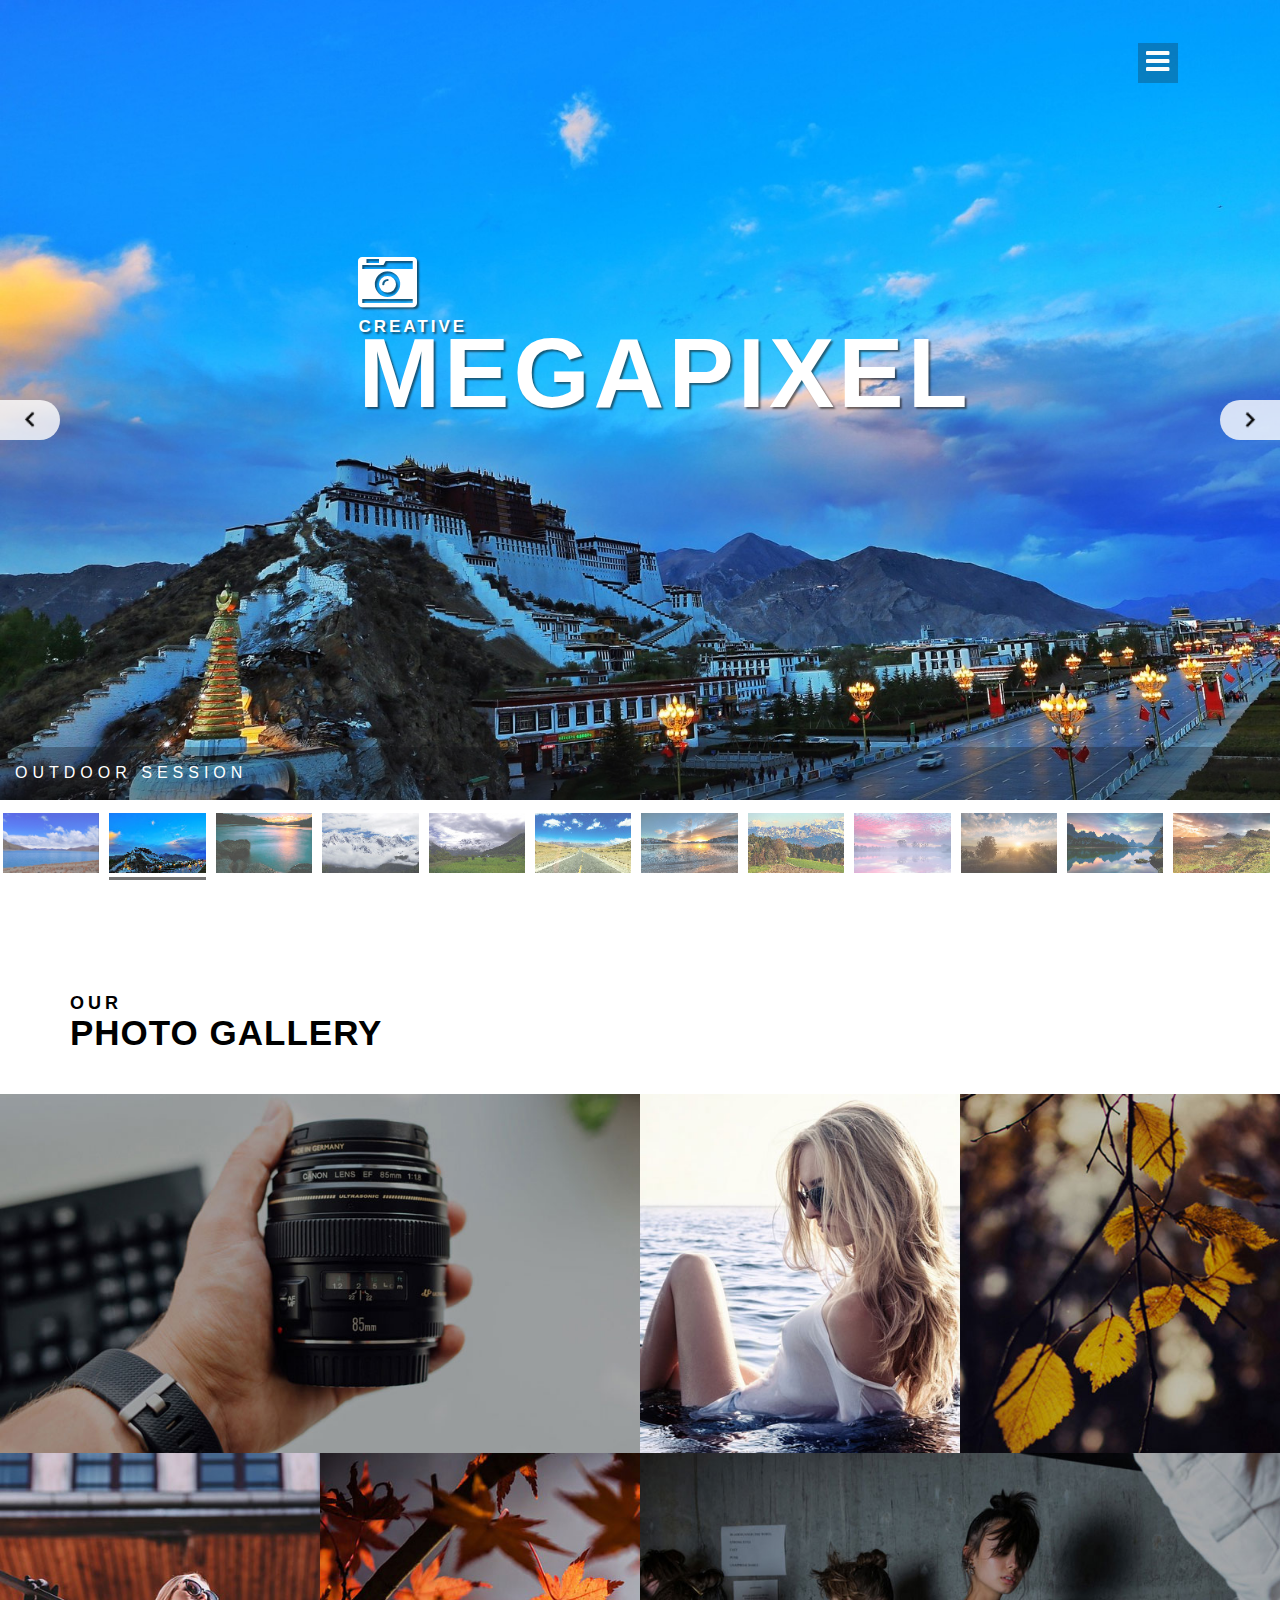
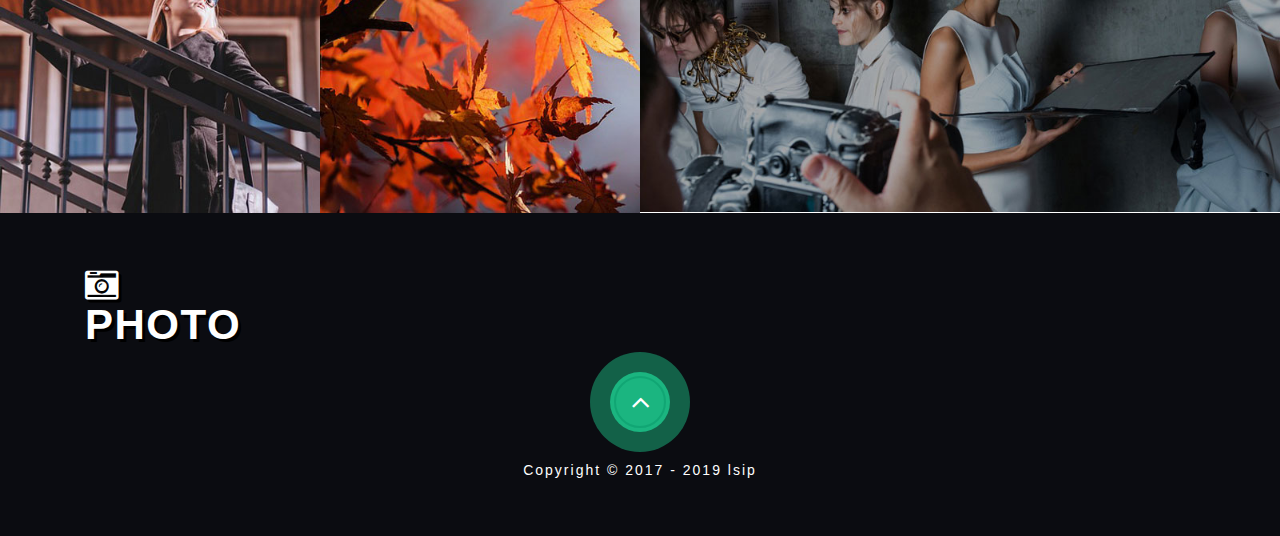
<file: index.html>
<!DOCTYPE html>
<html lang="en">

<head>
<title>Home</title>
<!-- custom-theme -->
<meta name="viewport" content="width=device-width, initial-scale=1">
<meta http-equiv="Content-Type" content="text/html; charset=utf-8" />
<meta name="keywords" content="" />
<script type="application/x-javascript">
	addEventListener("load", function () {
		setTimeout(hideURLbar, 0);
	}, false);

	function hideURLbar() {
		window.scrollTo(0, 1);
	}
</script>
<!-- //custom-theme -->
<link href="css/bootstrap.css" rel="stylesheet" type="text/css" media="all" />
<link rel="stylesheet" href="css/slider.css" type="text/css" media="screen" property="" />
<link href="css/style7.css" rel="stylesheet" type="text/css" media="all" />
<!-- Owl-carousel-CSS -->
<link href="css/owl.carousel.css" rel="stylesheet">

<link rel="stylesheet" href="css/team.css" type="text/css" media="all" />
<link href="css/style.css" rel="stylesheet" type="text/css" media="all" />
<!-- font-awesome-icons -->
<link href="css/font-awesome.css" rel="stylesheet">
<!-- //font-awesome-icons -->

</head>

<body>
<!-- banner -->
<div class="banner_top" id="home">
	<div class="wrapper">
		<div class="agile_banner_text_info">
			<h1><i class="fa fa-camera-retro" aria-hidden="true"></i> <span>Creative</span><a href="index.html">Megapixel</a></h1>
		</div>
		<div class="gallery">
			<div class="gallery__img-block  ">
				<span class="">
				 PORTRAIT SESSION
			</span>
				<img src="images/banner/b1.jpg" thumb-url="images/banner/bm1.jpg" alt="" />
			</div>
			<div class="gallery__img-block  current">
				<span class="">
				OUTDOOR SESSION
			</span>
				<img src="images/banner/b2.jpg" thumb-url="images/banner/bm2.jpg" alt="" />
			</div>
			<div class="gallery__img-block  ">
				<span class="">
			   PORTRAIT SESSION
			</span>
				<img src="images/banner/b3.jpg" thumb-url="images/banner/bm3.jpg" alt="" />
			</div>
			<div class="gallery__img-block  ">
				<span class="">
				STUDIO SESSION
			</span>
				<img src="images/banner/b4.jpg" thumb-url="images/banner/bm4.jpg" alt="" />
			</div>
			<div class="gallery__img-block  ">
				<span class="">
			   ULTIMATE SESSION
			</span>
				<img src="images/banner/b5.jpg" thumb-url="images/banner/bm5.jpg" alt="">
			</div>
			<div class="gallery__img-block  ">
				<span class="">
			  ARCHIVE PHOTOGRAPHS
			</span>
				<img src="images/banner/b6.jpg" thumb-url="images/banner/bm6.jpg" alt="" />
			</div>
			<div class="gallery__img-block  ">
				<span class="">
				 PORTRAIT SESSION
			</span>
				<img src="images/banner/b7.jpg" thumb-url="images/banner/bm7.jpg" alt="" />
			</div>
			<div class="gallery__img-block  current">
				<span class="">
				OUTDOOR SESSION
			</span>
				<img src="images/banner/b8.jpg" thumb-url="images/banner/bm8.jpg" alt="" />
			</div>
			<div class="gallery__img-block  ">
				<span class="">
			   PORTRAIT SESSION
			</span>
				<img src="images/banner/b9.jpg" thumb-url="images/banner/bm9.jpg" alt="" />
			</div>
			<div class="gallery__img-block  ">
				<span class="">
				STUDIO SESSION
			</span>
				<img src="images/banner/b10.jpg" thumb-url="images/banner/bm10.jpg" alt="" />
			</div>
			<div class="gallery__img-block  ">
				<span class="">
			   ULTIMATE SESSION
			</span>
				<img src="images/banner/b11.jpg" thumb-url="images/banner/bm11.jpg" alt="" />
			</div>
			<div class="gallery__img-block  ">
				<span class="">
			  ARCHIVE PHOTOGRAPHS
			</span>
				<img src="images/banner/b12.jpg" thumb-url="images/banner/bm12.jpg" alt="" />
			</div>
			<div class="gallery__controls">

			</div>
		</div>
	</div>
	<div class="w3_agile_header">
		<div class="overlay overlay-contentpush">
			<button type="button" class="overlay-close"><i class="fa fa-times" aria-hidden="true"></i></button>

			<nav>
				<ul>
					<li><a href="#home" class="active scroll">Home</a></li>
					<!-- 
					<li><a href="#welcome" class="scroll">About</a></li>
					<li><a href="#team" class="scroll">Team</a></li>
					<li><a href="#services" class="scroll">Services</a></li>
					-->
					<li><a href="#portfolio" class="scroll">Gallery</a></li>
					<!-- 
					<li><a href="#contact" class="scroll">Contact</a></li>
					-->
				</ul>
			</nav>
		</div>
		<div class="mobile-nav-button">
			<button id="trigger-overlay" type="button"><i class="fa fa-bars" aria-hidden="true"></i></button>

		</div>

		<div class="clearfix"></div>
	</div>
</div>
<!-- //banner -->

<!-- //services -->
<div class="portfolio-agileinfo" id="portfolio">
	<div class="container">
		<div class="wthree_head_section">
			<h3 class="agile_tittle"><i class="fa fa-bullhorn" aria-hidden="true"></i> <span>Our</span>Photo Gallery</h3>
		</div>
	</div>
	<div class="agile_wthree_inner_grids">
		<div class="agile_port_w3ls_info">
			<div class="portfolio-grids_main">
				<div class="col-md-6 portfolio-grids" data-aos="zoom-in">
					<a href="images/g1.jpg" class="b-link-stripe b-animate-go lightninBox" data-lb-group="1">
							<img src="images/g1.jpg" class="img-responsive" alt="w3ls" />
							<div class="b-wrapper two">
								<i class="fa fa-magic" aria-hidden="true"></i>
								
							</div>
						</a>
				</div>
				<div class="col-md-6 portfolio-grid_left">
					<div class="col-md-6 portfolio-grids" data-aos="zoom-in">
						<a href="images/g5.jpg" class="b-link-stripe b-animate-go lightninBox" data-lb-group="1">
								<img src="images/g5.jpg" class="img-responsive" alt="w3ls" />
								<div class="b-wrapper">
								<i class="fa fa-magic" aria-hidden="true"></i>
									
								</div>
							</a>
					</div>
					<div class="col-md-6 portfolio-grids" data-aos="zoom-in">
						<a href="images/g4.jpg" class="b-link-stripe b-animate-go lightninBox" data-lb-group="1">
								<img src="images/g4.jpg" class="img-responsive" alt="w3ls" />
								<div class="b-wrapper">
									<i class="fa fa-magic" aria-hidden="true"></i>
									
								</div>
							</a>
					</div>
				</div>

				<div class="clearfix"> </div>
			</div>
			<div class="portfolio-grids_main">

				<div class="col-md-6 portfolio-grid_left">
					<div class="col-md-6 portfolio-grids" data-aos="zoom-in">
						<a href="images/g6.jpg" class="b-link-stripe b-animate-go lightninBox" data-lb-group="1">
								<img src="images/g6.jpg" class="img-responsive" alt="w3ls" />
								<div class="b-wrapper">
								<i class="fa fa-magic" aria-hidden="true"></i>
									
								</div>
							</a>
					</div>
					<div class="col-md-6 portfolio-grids" data-aos="zoom-in">
						<a href="images/g3.jpg" class="b-link-stripe b-animate-go lightninBox" data-lb-group="1">
								<img src="images/g3.jpg" class="img-responsive" alt="w3ls" />
								<div class="b-wrapper">
									<i class="fa fa-magic" aria-hidden="true"></i>
									
								</div>
							</a>
					</div>
				</div>
				<div class="col-md-6 portfolio-grids" data-aos="zoom-in">
					<a href="images/g2.jpg" class="b-link-stripe b-animate-go lightninBox" data-lb-group="1">
							<img src="images/g2.jpg" class="img-responsive" alt="w3ls" />
							<div class="b-wrapper two">
								<i class="fa fa-magic" aria-hidden="true"></i>
								
							</div>
						</a>
				</div>

				<div class="clearfix"> </div>
			</div>

		</div>
	</div>
</div>
<!--// Gallery -->

<!--// contact -->
<div class="w3l_footer">
	<div class="container">
		<div class="col-md-4">
			<h2><a href="index.html"><i class="fa fa-camera-retro" aria-hidden="true"></i> Photo</a></h2>
		</div>
		
		<div class="clearfix"> </div>
		<p class="agileits_w3ls_copyright">Copyright &copy; 2017 - 2019 lsip</p>
		<div class="arrow-container animated fadeInDown">
			<a href="#home" class="arrow-2 scroll">
				<i class="fa fa-angle-up"></i>
			</a>
			<div class="arrow-1 animated hinge infinite zoomIn"></div>
		</div>
	</div>
</div>
<!--//footer -->



<!-- js -->
<script type="text/javascript" src="js/jquery-2.1.4.min.js"></script>
<!-- //js -->
<!-- Slider script -->
<script src="js/slider.js"></script>

<!-- Kickoff the slider -->
<script>
	$(document).ready(function () {
		var $gallery = $('.gallery');

		$gallery.vitGallery({
			autoplay: true
		})
	})
</script>
<!-- /nav -->
<script src="js/modernizr-2.6.2.min.js"></script>
<script src="js/classie.js"></script>
<script src="js/demo1.js"></script>
<!-- //nav -->
<!-- js for portfolio lightbox -->
<script src="js/jquery.chocolat.js "></script>
<link rel="stylesheet " href="css/chocolat.css " type="text/css" media="all" />
<!--light-box-files -->
<script type="text/javascript ">
	$(function () {
		$('.portfolio-grids a').Chocolat();
	});
</script>
<!-- /js for portfolio lightbox -->
<!-- stats -->
<script src="js/jquery.waypoints.min.js"></script>
<script src="js/jquery.countup.js"></script>
<script>
	$('.counter').countUp();
</script>
<!-- //stats -->
<!-- start-smoth-scrolling -->
<script type="text/javascript" src="js/move-top.js"></script>
<script type="text/javascript" src="js/easing.js"></script>
<script type="text/javascript">
	jQuery(document).ready(function ($) {
		$(".scroll").click(function (event) {
			event.preventDefault();
			$('html,body').animate({
				scrollTop: $(this.hash).offset().top
			}, 1000);
		});
	});
</script>
<!-- start-smoth-scrolling -->
<!-- requried-jsfiles-for owl -->
<script src="js/owl.carousel.js"></script>
<script>
	$(document).ready(function () {
		$("#owl-demo2").owlCarousel({
			items: 1,
			lazyLoad: false,
			autoPlay: true,
			navigation: false,
			navigationText: false,
			pagination: true,
		});
	});
</script>
<!-- //requried-jsfiles-for owl -->

<script type="text/javascript" src="js/bootstrap-3.1.1.min.js"></script>

</body>
</html>
</file>
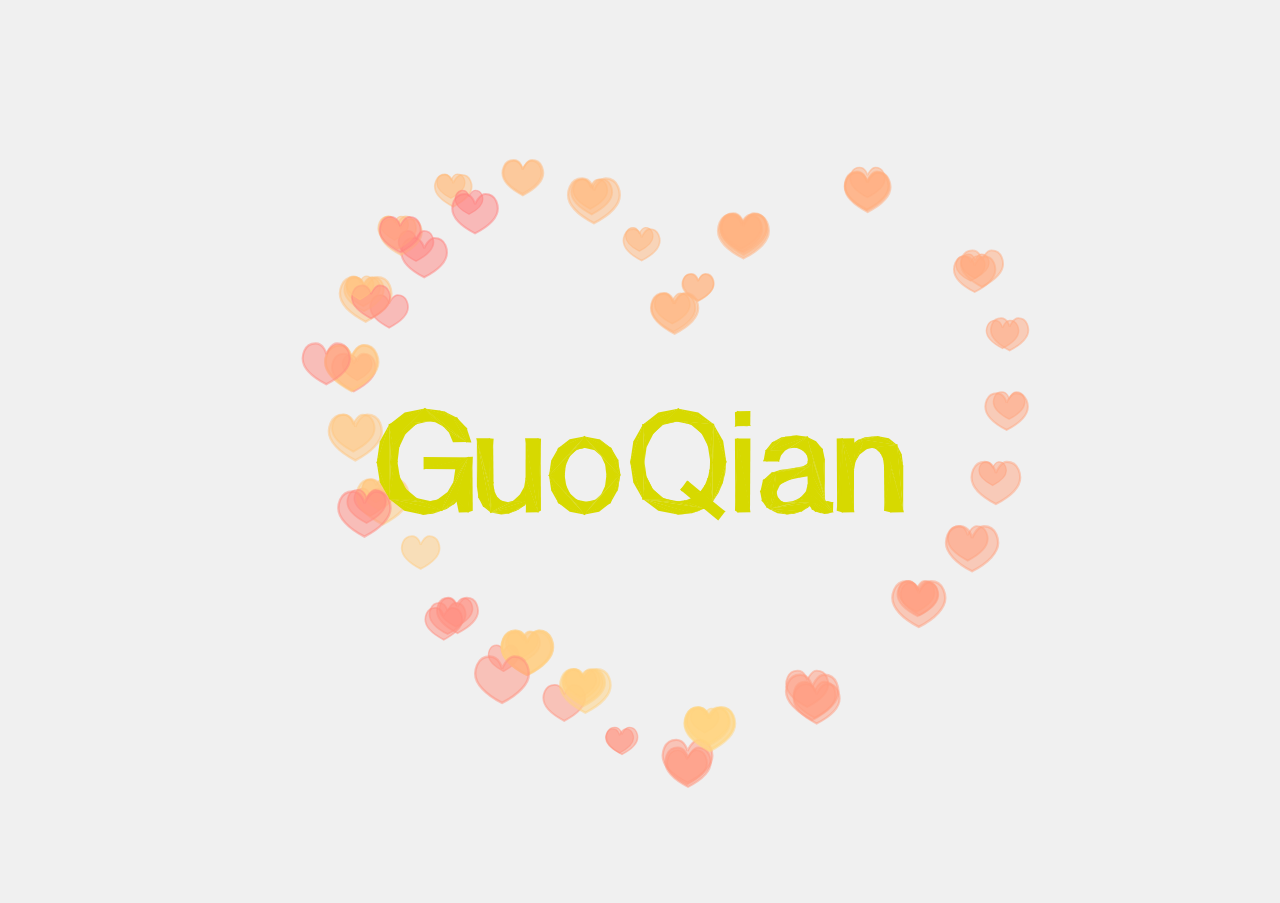
<file: guoqian.html>
<!DOCTYPE html>
<html lang="zh_cn">
<head>
<title>郭倩</title>
<meta charset="utf-8">
<meta name="viewport" content="width=device-width, user-scalable=no, minimum-scale=1.0, maximum-scale=1.0">

<style>
	body {
		font-family: Monospace;
		background-color: #f0f0f0;
		margin: 0px;
		overflow: hidden;
	}
</style>

</head>
<body>


<script src="js/nb.js"></script>

<script src="js/Projector.js"></script>
<script src="js/CanvasRenderer.js"></script>

<script src="js/tween.min.js"></script>
<script src="js/Sparks.js"></script>

<!-- load the font file from canvas-text -->

<script src="js/helvetiker_regular.typeface.js"></script>


<script>

	var container;

	var camera, scene, renderer;

	var group, text, plane;

	var targetRotation = 0;
	var targetRotationOnMouseDown = 0;

	var mouseX = 0;
	var mouseXOnMouseDown = 0;

	var windowHalfX = window.innerWidth / 2;
	var windowHalfY = window.innerHeight / 2;

	var heartShape, particleCloud, sparksEmitter, emitterPos;
	var _rotation = 0;
	var timeOnShapePath = 0;

	init();
	animate();

	function init() {

		container = document.createElement('div');
		document.body.appendChild(container);


		//相机
		camera = new THREE.PerspectiveCamera(50, window.innerWidth / window.innerHeight, 1, 1000);
		camera.position.set(0, 150, 800);

		//场景
		scene = new THREE.Scene();

		group = new THREE.Group();
		scene.add(group);

		// Get text from hash

		var string = "GuoQian";
		var hash = document.location.hash.substr(1);

		if (hash.length !== 0) {

			string = hash;

		}

		var text3d = new THREE.TextGeometry(string, {
			size: 80,
			height: 20,
			curveSegments: 2,
			font: "helvetiker"

		});

		text3d.computeBoundingBox();
		var centerOffset = -0.5 * (text3d.boundingBox.max.x - text3d.boundingBox.min.x);

		var textMaterial = new THREE.MeshBasicMaterial({color: Math.random() * 0xffffff, overdraw: 0.5});

		text = new THREE.Mesh(text3d, textMaterial);

		// Potentially, we can extract the vertices or faces of the text to generate particles too.
		// Geo > Vertices > Position

		text.position.x = centerOffset;
		text.position.y = 100;
		text.position.z = 0;

		text.rotation.x = 0;
		text.rotation.y = Math.PI * 2;

		group.add(text);


		particleCloud = new THREE.Object3D(); // Just a group
		particleCloud.y = 800;
		group.add(particleCloud);

		// Create Particle Systems

		// Heart

		var x = 0, y = 0;

		heartShape = new THREE.Shape();

		heartShape.moveTo(x + 25, y + 25);
		heartShape.bezierCurveTo(x + 25, y + 25, x + 20, y, x, y);
		heartShape.bezierCurveTo(x - 30, y, x - 30, y + 35, x - 30, y + 35);
		heartShape.bezierCurveTo(x - 30, y + 55, x - 10, y + 77, x + 25, y + 95);
		heartShape.bezierCurveTo(x + 60, y + 77, x + 80, y + 55, x + 80, y + 35);
		heartShape.bezierCurveTo(x + 80, y + 35, x + 80, y, x + 50, y);
		heartShape.bezierCurveTo(x + 35, y, x + 25, y + 25, x + 25, y + 25);

		var hue = 0;

		var hearts = function(context) {

			context.globalAlpha = 0.5;
			var x = 0, y = 0;
			context.scale(0.05, -0.05); // Scale so canvas render can redraw within bounds
			context.beginPath();
			// From http://blog.burlock.org/html5/130-paths
			context.bezierCurveTo(x + 2.5, y + 2.5, x + 2.0, y, x, y);
			context.bezierCurveTo(x - 3.0, y, x - 3.0, y + 3.5, x - 3.0, y + 3.5);
			context.bezierCurveTo(x - 3.0, y + 5.5, x - 1.0, y + 7.7, x + 2.5, y + 9.5);
			context.bezierCurveTo(x + 6.0, y + 7.7, x + 8.0, y + 5.5, x + 8.0, y + 3.5);
			context.bezierCurveTo(x + 8.0, y + 3.5, x + 8.0, y, x + 5.0, y);
			context.bezierCurveTo(x + 3.5, y, x + 2.5, y + 2.5, x + 2.5, y + 2.5);
			context.fill();
			context.lineWidth = 0.5; //0.05
			context.stroke();

		}

		var setTargetParticle = function() {

			var material = new THREE.SpriteCanvasMaterial({
				program: hearts
			});

			material.color.setHSL(hue, 1, 0.75);
			hue += 0.001;
			if (hue > 1)
				hue -= 1;

			particle = new THREE.Sprite(material);

			particle.scale.x = particle.scale.y = Math.random() * 40 + 40;
			particleCloud.add(particle);

			return particle;

		};

		var onParticleCreated = function(p) {

			p.target.position.copy(p.position);

		};

		var onParticleDead = function(particle) {

			particle.target.visible = false;
			particleCloud.remove(particle.target);

		};

		sparksEmitter = new SPARKS.Emitter(new SPARKS.SteadyCounter(160));

		emitterpos = new THREE.Vector3();

		sparksEmitter.addInitializer(new SPARKS.Position(new SPARKS.PointZone(emitterpos)));
		sparksEmitter.addInitializer(new SPARKS.Lifetime(0, 2));
		sparksEmitter.addInitializer(new SPARKS.Target(null, setTargetParticle));

		sparksEmitter.addInitializer(new SPARKS.Velocity(new SPARKS.PointZone(new THREE.Vector3(0, -50, 10))));

		// TOTRY Set velocity to move away from centroid

		sparksEmitter.addAction(new SPARKS.Age());
		//sparksEmitter.addAction(new SPARKS.Accelerate(0.2));
		sparksEmitter.addAction(new SPARKS.Move());
		sparksEmitter.addAction(new SPARKS.RandomDrift(50, 50, 2000));

		sparksEmitter.addCallback("created", onParticleCreated);
		sparksEmitter.addCallback("dead", onParticleDead);
		sparksEmitter.addCallback("updated", function(particle) {

			particle.target.position.copy(particle.position);

		});

		sparksEmitter.start();

		// End Particles


		renderer = new THREE.CanvasRenderer();
		renderer.setClearColor(0xf0f0f0);
		renderer.setPixelRatio(window.devicePixelRatio);
		renderer.setSize(window.innerWidth, window.innerHeight);
		container.appendChild(renderer.domElement);

		document.addEventListener('mousedown', onDocumentMouseDown, false);
		document.addEventListener('touchstart', onDocumentTouchStart, false);
		document.addEventListener('touchmove', onDocumentTouchMove, false);

		//

		window.addEventListener('resize', onWindowResize, false);

	}

	function onWindowResize() {

		windowHalfX = window.innerWidth / 2;
		windowHalfY = window.innerHeight / 2;

		camera.aspect = window.innerWidth / window.innerHeight;
		camera.updateProjectionMatrix();

		renderer.setSize(window.innerWidth, window.innerHeight);

	}

	//

	document.addEventListener('mousemove', onDocumentMouseMove, false);

	function onDocumentMouseDown(event) {

		event.preventDefault();

		mouseXOnMouseDown = event.clientX - windowHalfX;
		targetRotationOnMouseDown = targetRotation;

		if (sparksEmitter.isRunning()) {

			sparksEmitter.stop();

		} else {

			sparksEmitter.start();

		}

	}

	function onDocumentMouseMove(event) {

		mouseX = event.clientX - windowHalfX;

		targetRotation = targetRotationOnMouseDown + (mouseX - mouseXOnMouseDown) * 0.02;

	}

	function onDocumentTouchStart(event) {

		if (event.touches.length == 1) {

			event.preventDefault();

			mouseXOnMouseDown = event.touches[ 0 ].pageX - windowHalfX;
			targetRotationOnMouseDown = targetRotation;

		}

	}

	function onDocumentTouchMove(event) {

		if (event.touches.length == 1) {

			event.preventDefault();

			mouseX = event.touches[ 0 ].pageX - windowHalfX;
			targetRotation = targetRotationOnMouseDown + (mouseX - mouseXOnMouseDown) * 0.05;

		}

	}

	//

	function animate() {//更新场景

		requestAnimationFrame(animate);

		render();

	}

	function render() {

		timeOnShapePath += 0.0337;

		if (timeOnShapePath > 1)
			timeOnShapePath -= 1;

		// TODO Create a PointOnShape Action/Zone in the particle engine
		var pointOnShape = heartShape.getPointAt(timeOnShapePath);

		emitterpos.x = pointOnShape.x * 5 - 100;
		emitterpos.y = -pointOnShape.y * 5 + 400;

		// Pretty cool effect if you enable this
		// particleCloud.rotation.y += 0.05;

		group.rotation.y += (targetRotation - group.rotation.y) * 0.05;
		renderer.render(scene, camera);
	}

</script>

</body>
</html>
</file>
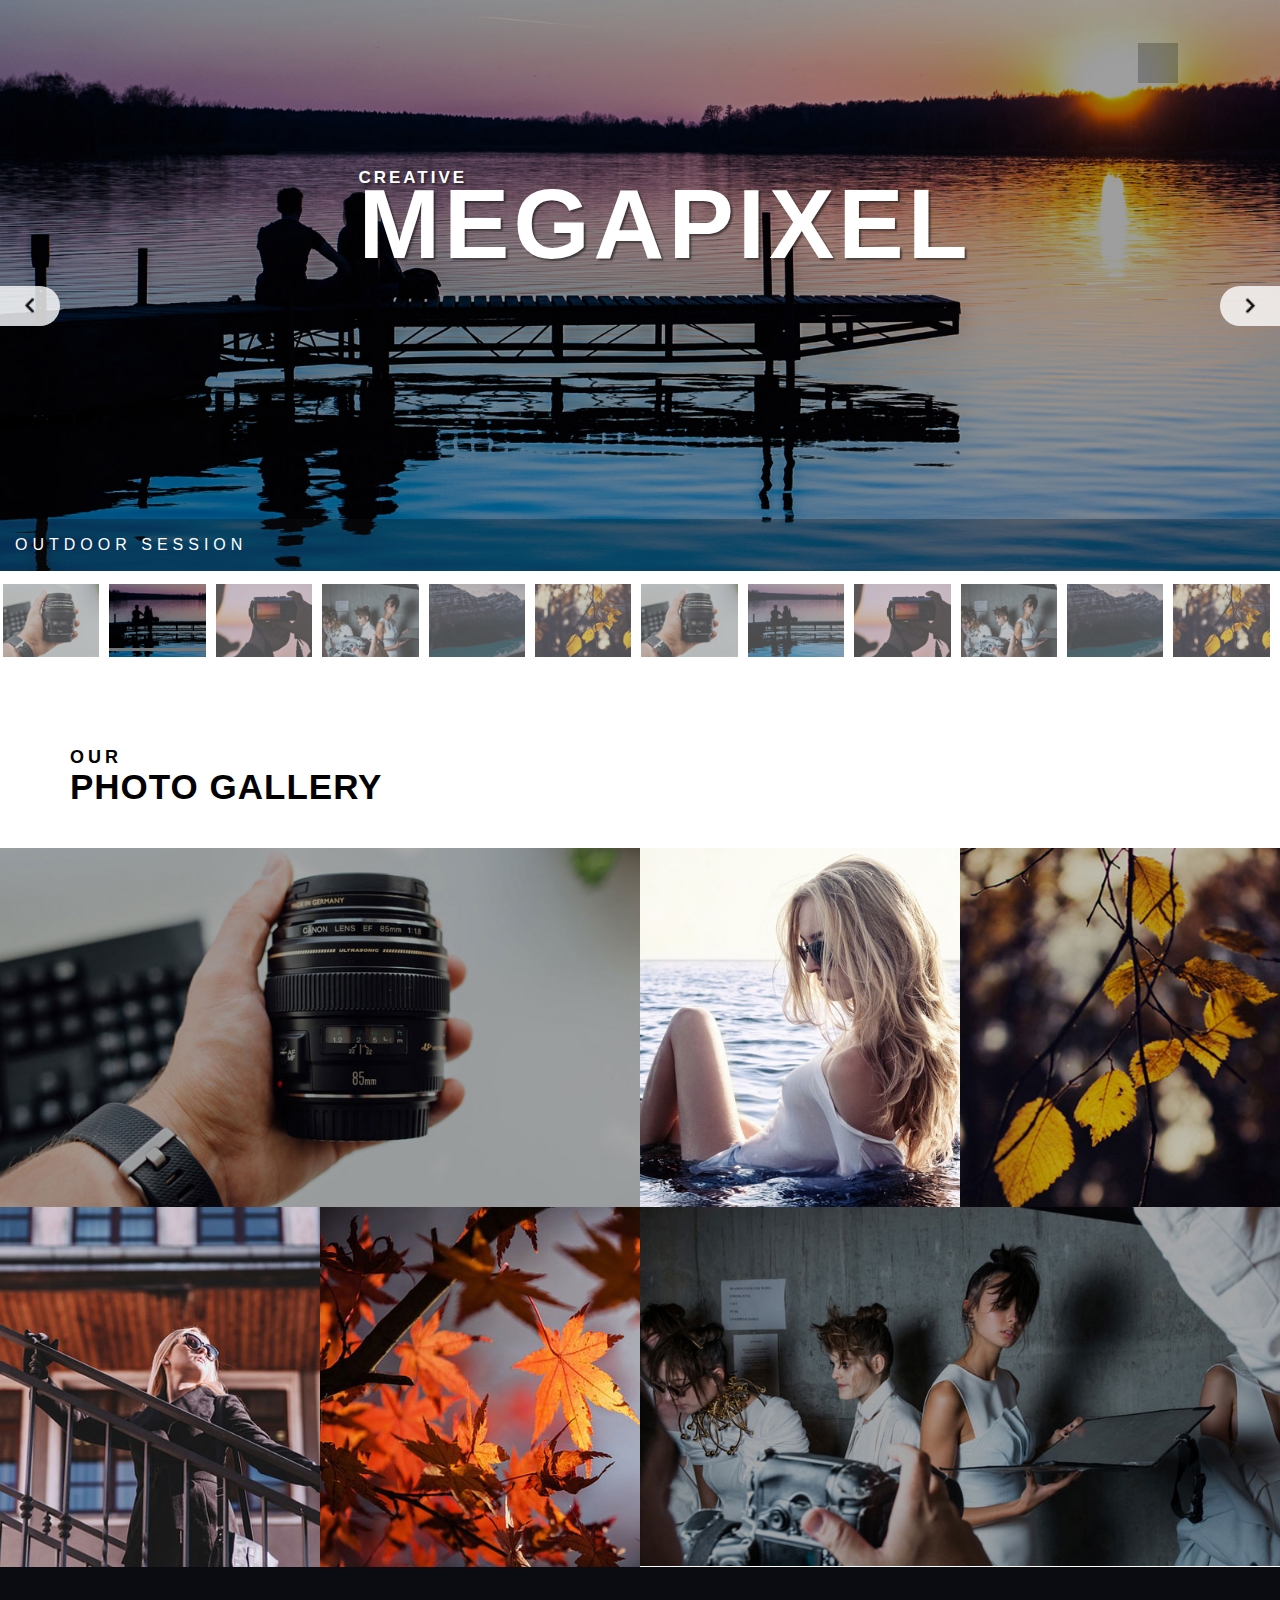
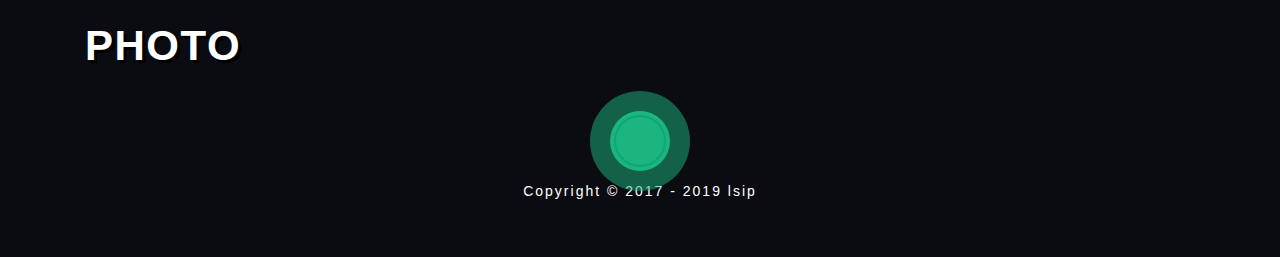
<file: index1.html>
<!DOCTYPE html>
<html lang="en">

<head>
<title>Home</title>
<!-- custom-theme -->
<meta name="viewport" content="width=device-width, initial-scale=1">
<meta http-equiv="Content-Type" content="text/html; charset=utf-8" />
<meta name="keywords" content="" />
<script type="application/x-javascript">
	addEventListener("load", function () {
		setTimeout(hideURLbar, 0);
	}, false);

	function hideURLbar() {
		window.scrollTo(0, 1);
	}
</script>
<!-- //custom-theme -->
<link href="css/bootstrap.css" rel="stylesheet" type="text/css" media="all" />
<link rel="stylesheet" href="css/slider.css" type="text/css" media="screen" property="" />
<link href="css/style7.css" rel="stylesheet" type="text/css" media="all" />
<!-- Owl-carousel-CSS -->
<link href="css/owl.carousel.css" rel="stylesheet">

<link rel="stylesheet" href="css/team.css" type="text/css" media="all" />
<link href="css/style.css" rel="stylesheet" type="text/css" media="all" />

</head>

<body>
<!-- banner -->
<div class="banner_top" id="home">
	<div class="wrapper">
		<div class="agile_banner_text_info">
			<h1><i class="fa fa-camera-retro" aria-hidden="true"></i> <span>Creative</span>
			<a href="#">Megapixel</a></h1>
		</div>
		<div class="gallery">
			<div class="gallery__img-block  ">
				<span class="">
					 PORTRAIT SESSION
				</span>
				<img src="images/banner/banner1.jpg" thumb-url="images/banner/banner11.jpg" alt="" />
			</div>
			<div class="gallery__img-block  current">
				<span class="">
					OUTDOOR SESSION
				</span>
				<img src="images/banner/banner2.jpg" thumb-url="images/banner/banner22.jpg" alt="" />
			</div>
			<div class="gallery__img-block  ">
				<span class="">
				   PORTRAIT SESSION
				</span>
				<img src="images/banner/banner3.jpg" thumb-url="images/banner/banner33.jpg" alt="" />
			</div>
			<div class="gallery__img-block  ">
				<span class="">
					STUDIO SESSION
				</span>
				<img src="images/banner/banner4.jpg" thumb-url="images/banner/banner44.jpg" alt="" />
			</div>
			<div class="gallery__img-block  ">
				<span class="">
				   ULTIMATE SESSION
				</span>
				<img src="images/banner/banner5.jpg" thumb-url="images/banner/banner55.jpg" alt="">
			</div>
			<div class="gallery__img-block  ">
				<span class="">
				  ARCHIVE PHOTOGRAPHS
				</span>
				<img src="images/banner/banner6.jpg" thumb-url="images/banner/banner66.jpg" alt="" />
			</div>

			<div class="gallery__img-block  ">
				<span class="">
					 PORTRAIT SESSION
				</span>
				<img src="images/banner/banner1.jpg" thumb-url="images/banner/banner11.jpg" alt="" />
			</div>
			<div class="gallery__img-block  current">
				<span class="">
					OUTDOOR SESSION
				</span>
				<img src="images/banner/banner2.jpg" thumb-url="images/banner/banner22.jpg" alt="" />
			</div>
			<div class="gallery__img-block  ">
				<span class="">
				   PORTRAIT SESSION
				</span>
				<img src="images/banner/banner3.jpg" thumb-url="images/banner/banner33.jpg" alt="" />
			</div>
			<div class="gallery__img-block  ">
				<span class="">
					STUDIO SESSION
				</span>
				<img src="images/banner/banner4.jpg" thumb-url="images/banner/banner44.jpg" alt="" />
			</div>
			<div class="gallery__img-block  ">
				<span class="">
				   ULTIMATE SESSION
				</span>
				<img src="images/banner/banner5.jpg" thumb-url="images/banner/banner55.jpg" alt="">
			</div>
			<div class="gallery__img-block  ">
				<span class="">
				  ARCHIVE PHOTOGRAPHS
				</span>
				<img src="images/banner/banner6.jpg" thumb-url="images/banner/banner66.jpg" alt="" />
			</div>


			
			<div class="gallery__controls">

			</div>
		</div>
	</div>
	<div class="w3_agile_header">
		<div class="overlay overlay-contentpush">
			<button type="button" class="overlay-close"><i class="fa fa-times" aria-hidden="true"></i></button>

			<nav>
				<ul>
					<li><a href="#home" class="active scroll">Home</a></li>
					<!-- 
					<li><a href="#welcome" class="scroll">About</a></li>
					<li><a href="#team" class="scroll">Team</a></li>
					<li><a href="#services" class="scroll">Services</a></li>
					-->
					<li><a href="#portfolio" class="scroll">Gallery</a></li>
					<!-- 
					<li><a href="#contact" class="scroll">Contact</a></li>
					-->
				</ul>
			</nav>
		</div>
		<div class="mobile-nav-button">
			<button id="trigger-overlay" type="button"><i class="fa fa-bars" aria-hidden="true"></i></button>

		</div>

		<div class="clearfix"></div>
	</div>
</div>
<!-- //banner -->



<!-- //services -->
<div class="portfolio-agileinfo" id="portfolio">
	<div class="container">
		<div class="wthree_head_section">
			<h3 class="agile_tittle"><i class="fa fa-bullhorn" aria-hidden="true"></i> <span>Our</span>Photo Gallery</h3>
		</div>
	</div>
	<div class="agile_wthree_inner_grids">
		<div class="agile_port_w3ls_info">
			<div class="portfolio-grids_main">
				<div class="col-md-6 portfolio-grids" data-aos="zoom-in">
					<a href="images/g1.jpg" class="b-link-stripe b-animate-go lightninBox" data-lb-group="1">
							<img src="images/g1.jpg" class="img-responsive" alt="w3ls" />
							<div class="b-wrapper two">
								<i class="fa fa-magic" aria-hidden="true"></i>
							</div>
						</a>
				</div>
				<div class="col-md-6 portfolio-grid_left">
					<div class="col-md-6 portfolio-grids" data-aos="zoom-in">
						<a href="images/g5.jpg" class="b-link-stripe b-animate-go lightninBox" data-lb-group="1">
								<img src="images/g5.jpg" class="img-responsive" alt="w3ls" />
								<div class="b-wrapper">
								<i class="fa fa-magic" aria-hidden="true"></i>
									
								</div>
							</a>
					</div>
					<div class="col-md-6 portfolio-grids" data-aos="zoom-in">
						<a href="images/g4.jpg" class="b-link-stripe b-animate-go lightninBox" data-lb-group="1">
								<img src="images/g4.jpg" class="img-responsive" alt="w3ls" />
								<div class="b-wrapper">
									<i class="fa fa-magic" aria-hidden="true"></i>
								</div>
							</a>
					</div>
				</div>

				<div class="clearfix"> </div>
			</div>
			<div class="portfolio-grids_main">

				<div class="col-md-6 portfolio-grid_left">
					<div class="col-md-6 portfolio-grids" data-aos="zoom-in">
						<a href="images/g6.jpg" class="b-link-stripe b-animate-go lightninBox" data-lb-group="1">
								<img src="images/g6.jpg" class="img-responsive" alt="w3ls" />
								<div class="b-wrapper">
								<i class="fa fa-magic" aria-hidden="true"></i>
									
								</div>
							</a>
					</div>
					<div class="col-md-6 portfolio-grids" data-aos="zoom-in">
						<a href="images/g3.jpg" class="b-link-stripe b-animate-go lightninBox" data-lb-group="1">
								<img src="images/g3.jpg" class="img-responsive" alt="w3ls" />
								<div class="b-wrapper">
									<i class="fa fa-magic" aria-hidden="true"></i>
									
								</div>
							</a>
					</div>
				</div>
				<div class="col-md-6 portfolio-grids" data-aos="zoom-in">
					<a href="images/g2.jpg" class="b-link-stripe b-animate-go lightninBox" data-lb-group="1">
							<img src="images/g2.jpg" class="img-responsive" alt="w3ls" />
							<div class="b-wrapper two">
								<i class="fa fa-magic" aria-hidden="true"></i>
								
							</div>
						</a>
				</div>

				<div class="clearfix"> </div>
			</div>

		</div>
	</div>
</div>
<!--// Gallery -->


<div class="w3l_footer">
	<div class="container">
		<div class="col-md-4">
			<h2><a href="index.html"><i class="fa fa-camera-retro" aria-hidden="true"></i> Photo </a></h2>
		</div>
		
		<div class="clearfix"> </div>
		<p class="agileits_w3ls_copyright">Copyright &copy; 2017 - 2019 lsip</p>
		<div class="arrow-container animated fadeInDown">
			<a href="#home" class="arrow-2 scroll">
				<i class="fa fa-angle-up"></i>
			</a>
			<div class="arrow-1 animated hinge infinite zoomIn"></div>
		</div>
	</div>
</div>
<!--//footer -->



<!-- js -->
<script type="text/javascript" src="js/jquery-2.1.4.min.js"></script>
<!-- //js -->
<!-- Slider script -->
<script src="js/slider.js"></script>

<!-- Kickoff the slider -->
<script>
	$(document).ready(function () {
		var $gallery = $('.gallery');

		$gallery.vitGallery({
			autoplay: true
		})
	})
</script>
<!-- /nav -->
<script src="js/modernizr-2.6.2.min.js"></script>
<script src="js/classie.js"></script>
<script src="js/demo1.js"></script>
<!-- //nav -->
<!-- js for portfolio lightbox -->
<script src="js/jquery.chocolat.js "></script>
<link rel="stylesheet " href="css/chocolat.css " type="text/css" media="all" />
<!--light-box-files -->
<script type="text/javascript ">
	$(function () {
		$('.portfolio-grids a').Chocolat();
	});
</script>
<!-- /js for portfolio lightbox -->
<!-- stats -->
<script src="js/jquery.waypoints.min.js"></script>
<script src="js/jquery.countup.js"></script>
<script>
	$('.counter').countUp();
</script>
<!-- //stats -->
<!-- start-smoth-scrolling -->
<script type="text/javascript" src="js/move-top.js"></script>
<script type="text/javascript" src="js/easing.js"></script>
<script type="text/javascript">
	jQuery(document).ready(function ($) {
		$(".scroll").click(function (event) {
			event.preventDefault();
			$('html,body').animate({
				scrollTop: $(this.hash).offset().top
			}, 1000);
		});
	});
</script>
<!-- start-smoth-scrolling -->
<!-- requried-jsfiles-for owl -->
<script src="js/owl.carousel.js"></script>
<script>
	$(document).ready(function () {
		$("#owl-demo2").owlCarousel({
			items: 1,
			lazyLoad: false,
			autoPlay: true,
			navigation: false,
			navigationText: false,
			pagination: true,
		});
	});
</script>
<!-- //requried-jsfiles-for owl -->

<script type="text/javascript" src="js/bootstrap-3.1.1.min.js"></script>

</body>
</html>
</file>
<file: css/slider.css>
.plugin {
  margin-right: 12px;
}

.plugin-a {
  right: 2px;
}

body,
html {
  margin: 0;
  font-family: 'Montserrat', sans-serif;
}

.wrapper {
  width: 100%;
  margin: 0 auto;
  min-height: 600px;
  position: relative;
}

.gallery {
  width: 100%;
  overflow: hidden;
  position: relative;
  box-sizing: border-box;
  margin-bottom: 10px;
}

.gallery__fake {
  display: inline-block;
  height: 100%;
  vertical-align: middle;
}

.gallery__fullscreen__wrap {
  display: none;
  position: fixed;
  top: 0;
  left: 0;
  width: 100%;
  height: 100%;
  z-index: 9999;
  background: rgba(255, 255, 255, 0.98);
  opacity: 0;
  text-align: center;
  transition: All 0.5s ease;
  -webkit-transition: All 0.5s ease;
  -moz-transition: All 0.5s ease;
  -o-transition: All 0.5s ease;
}

.gallery__fullscreen__wrap.open {
  display: block;
  opacity: 1;
}

.gallery__fullscreen__bt {
  position: absolute;
  right: 15px;
  bottom: 15px;
  width: 30px;
  height: 30px;
  background: url(../images/fullscreen_black.png);
  background-repeat: no-repeat;
  background-size: 100%;
  z-index: 99;
  cursor: pointer;
}

.gallery__fullscreen__exit {
  position: absolute;
  top: 20px;
  right: 20px;
  width: 40px;
  height: 40px;
  background: url(../images/close_black_2x.png);
  background-repeat: no-repeat;
  background-size: 100%;
  cursor: pointer;
}

.gallery__fullscreen__img {
  max-width: 70%;
  display: inline-block;
  vertical-align: middle;
}

.gallery__fullscreen__controls {
  position: absolute;
  width: 100%;
  top: 50%;
  margin-top: -30px;
}

.gallery__fullscreen__controls .prev,
.gallery__fullscreen__controls .next {
  position: absolute;
  display: inline-block;
  width: 60px;
  height: 60px;
  cursor: pointer;
  vertical-align: middle;
  transition: All 0.3s ease;
  -webkit-transition: All 0.3s ease;
  -moz-transition: All 0.3s ease;
  -o-transition: All 0.3s ease;
  background-color: rgba(255, 255, 255, 0.8);
  background-repeat: no-repeat;
  border-radius: 0 20px 20px 0;
}

.gallery__fullscreen__controls .prev {
  left: 0;
  background-image: url('../../app/styles/blocks/gallery/images/left_black_2x.png');
  background-size: 100%;
  border-radius: 0 20px 20px 0;
  background-position: right;
}

.gallery__fullscreen__controls .next {
  right: 0;
  background-image: url('../../app/styles/blocks/gallery/images/right_black_2x.png');
  background-size: 100%;
  border-radius: 20px 0 0 20px;
  background-position: left;
}

.gallery__inner {
  font-size: 0;
  position: relative;
  left: 0;
  height: 100%;
}

.gallery__block {
  position: relative;
  overflow: hidden;
}

.gallery__block:hover .gallery__controls-buttons .prev {
  left: 0;
  background-position: center;
}

.gallery__block:hover .gallery__controls-buttons .next {
  right: 0;
  background-position: center;
}

.gallery__img-block {
  display: none;
  position: relative;
  text-align: center;
  height: 100%;
  vertical-align: middle;
}

.gallery__img-block.slide {
  display: none;
  position: relative;
  text-align: center;
  height: 100%;
  vertical-align: middle;
}

.gallery__img-block.crossfade {
  opacity: 0;
  position: absolute;
  top: 0;
  left: 0;
}

.gallery__img-block__img {
  width: 100%;
}

.gallery__img-block.load {
  background-size: 40px;
}

.gallery__description-block {
  padding: 15px 0;
  width: 100%;
  margin: 0 auto;
  position: absolute;
  bottom: 0;
  background: rgba(20, 20, 21, 0.32);
  color: #fff;
}

.gallery__description-block__description {
  font-size: 16px;
  color: #fff;
  display: none;
  margin-left: 15px;
  letter-spacing: 5px;
}

.gallery__description-block__description.current {
  display: inline-block;
}

.gallery__img-block:first-child {
  display: inline-block;
}

.gallery__controls {
  z-index: 2;
  bottom: 0;
  width: 100%;
  text-align: center;
}

.gallery__controls.fullscreen {
  position: absolute;
  bottom: 0;
}

.gallery__controls__ul {
  display: inline-block;
  margin: 0;
  padding: 0;
  vertical-align: middle;
}

.gallery__controls__thumbnails-ul {
  display: inline-block;
  vertical-align: middle;
  width: 100%;
  text-align: left;
  overflow: hidden;
  padding: 10px 0;
}

.gallery__controls__inner {
  position: relative;
  /*& span {
                display:
            }*/
}

.gallery__controls__inner.go-back {
  transition: All 0.3s ease;
  -webkit-transition: All 0.3s ease;
  -moz-transition: All 0.3s ease;
  -o-transition: All 0.3s ease;
}

.gallery__controls__item {
  display: inline-block;
  width: 10px;
  height: 10px;
  background: grey;
  border: 2px solid white;
  margin: 0 10px;
  border-radius: 50%;
  cursor: pointer;
}

.gallery__controls__item.current {
  background: red;
}

.gallery__controls__item:hover {
  color: #fff;
  transform: rotate(90deg);
  -webkit-transform: rotate(90deg);
  -moz-transform: rotate(90deg);
  -o-transform: rotate(90deg);
  -ms-transform: rotate(90deg);
}

.gallery__controls-buttons {
  position: absolute;
  top: 50%;
  width: 100%;
}

.gallery__controls-buttons .prev,
.gallery__controls-buttons .next {
  position: absolute;
  display: inline-block;
  width: 60px;
  height: 40px;
  cursor: pointer;
  vertical-align: middle;
  transition: All 0.3s ease;
  -webkit-transition: All 0.3s ease;
  -moz-transition: All 0.3s ease;
  -o-transition: All 0.3s ease;
  background-color: rgba(255, 255, 255, 0.8);
  background-repeat: no-repeat;
  border-radius: 0 20px 20px 0;
}

.gallery__controls-buttons .prev {
  left: -25px;
  background-image: url(../images/left_black.png);
  background-size: 30px;
  border-radius: 0 20px 20px 0;
  background-position: right;
}

.gallery__controls-buttons .next {
  right: -25px;
  background-image: url(../images/right_black.png);
  background-size: 30px;
  border-radius: 20px 0 0 20px;
  background-position: left;
}

.gallery__thumbnail {
  display: inline-block;
  vertical-align: top;
  border: 3px solid #fff;
  margin-right: 15px;
  position: relative;
  width: 8%!important;
  cursor: pointer;
}

.gallery__thumbnail img {
  opacity: 0.7;
}

.gallery__thumbnail i {
  content: "";
  display: block;
  position: absolute;
  bottom: -7px;
  left: 0;
  right: 0;
  width: 0;
  height: 3px;
  background-color: #1bb580;
}

.gallery__controls__inner {
  width: 100%!important;
  left: 0!important;
}

.gallery__thumbnail.current img {
  opacity: 1;
}

.gallery__thumbnail.current i {
  background-color: #757575;
  width: 100%;
}


/*--responsive--*/

@media(max-width:1440px) {
  .gallery__thumbnail {
    margin-right: 4px!important;
    width: 8%!important;
  }
}

@media(max-width:1366px) {}

@media(max-width:1280px) {}

@media(max-width:1080px) {
  .wrapper {
    min-height: 540px;
  }
  .gallery {
    box-sizing: border-box;
    margin-bottom: 3px;
  }
  .gallery__thumbnail {
    margin-right: 3px!important;
    width: 8%!important;
  }
}

@media(max-width:1050px) {
  .wrapper {
    min-height: 512px;
  }
  .agile_banner_text_info h1 span {
    letter-spacing: 2px;
    font-size: 14px;
  }
}

@media(max-width:1024px) {}

@media(max-width:991px) {
  .gallery__description-block__description {
    font-size: 12px;
    color: #fff;
    display: none;
    margin-left: 15px;
    letter-spacing: 5px;
  }
}

@media(max-width:900px) {
  .wrapper {
    min-height: 466px;
  }
  .gallery__thumbnail {
    margin-right: 2px!important;
    width: 8%!important;
    height: auto!important;
  }
}

@media(max-width:768px) {
  .gallery__controls__thumbnails-ul {
    padding: 5px 0;
  }
  .wrapper {
    min-height: 395px;
  }
}

@media(max-width:767px) {
  .wrapper {
    min-height: 389px;
  }
  .gallery__description-block {
    padding: 6px 0;
  }
}

@media(max-width:736px) {
  .wrapper {
    min-height: 378px;
  }
}

@media(max-width:667px) {
  .wrapper {
    min-height: 343px;
  }
}

@media(max-width:640px) {
  .gallery__thumbnail {
    margin-right: 1px!important;
    width: 8%!important;
    height: auto!important;
  }
  .wrapper {
    min-height: 306px;
  }
}

@media(max-width:600px) {
  .wrapper {
    min-height: 304px;
  }
}

@media(max-width:568px) {
  wrapper {
    min-height: 292px;
  }
}

@media(max-width:480px) {
  .wrapper {
    min-height: 246px;
  }
}

@media(max-width:440px) {
  .wrapper {
    min-height: 228px;
  }
}

@media(max-width:414px) {
  .wrapper {
    min-height: 216px;
  }
  .gallery__description-block__description {
    font-size: 11px;
    margin-left: 9px;
    letter-spacing: 2px;
  }
}

@media(max-width:384px) {
  .wrapper {
    min-height: 203px;
  }
}

@media(max-width:375px) {
  .wrapper {
    min-height: 199px;
  }
}

@media(max-width:320px) {
  .wrapper {
    min-height: 173px;
  }
}


/*--//responsive--*/
</file>
<file: css/style7.css>
/* Overlay style */

.overlay {
	position: fixed;
	width: 50%;
	height: 100%;
	top: 0;
	left: 0;
	z-index: 99999;
}


/* Overlay closing cross */

.overlay .overlay-close {
	width: 40px;
	height: 40px;
	position: absolute;
	right: 20px;
	top: 20px;
	overflow: hidden;
	border: none;
	background: #1bb580;
	color: #fff;
}

button#trigger-overlay {
	outline: none;
	border: none;
	background: none;
	text-align: center;
	color: #fbfdfb;
	font-size: 1.95em;
	padding: 0 8px;
}


/* Menu style */

.overlay nav {
	text-align: center;
	position: relative;
	top: 20%;
	height: 0%;
	-webkit-transform: translateY(-50%);
	transform: translateY(-50%);
}

.overlay ul {
	list-style: none;
	padding: 0;
	margin: 0 auto;
	display: inline-block;
	height: 100%;
	position: relative;
}

.overlay ul li {
	display: block;
	-webkit-backface-visibility: hidden;
	backface-visibility: hidden;
	line-height: 2.5em;
}

.overlay ul li a {
	font-size: 1.1em;
	font-weight: 600;
	display: block;
	color: #fff;
	-webkit-transition: color 0.2s;
	transition: color 0.2s;
	letter-spacing: 1px;
	padding: 0.5em 0;
}

.overlay ul li a:hover,
.overlay ul li a:focus {
	color: #1bb580;
}


/* Effects */

html,
body {
	overflow-x: hidden;
}

.container.overlay-open {
	/* Effects *
	-webkit-transform: translateX(50%);
	transform: translateX(50%);
	/* Effects */
}

.container::after {
	content: '';
	opacity: 0;
	visibility: hidden;
	position: absolute;
	top: 0;
	left: 0;
	width: 100%;
	height: 100%;
	background: rgba(0, 0, 0, 0.6);
	-webkit-transition: opacity 0.5s, visibility 0s 0.5s;
	transition: opacity 0.5s, visibility 0s 0.5s;
}

.container.overlay-open::after {
	visibility: visible;
	opacity: 1;
	-webkit-transition: opacity 0.5s;
	transition: opacity 0.5s;
}

.overlay-contentpush {
	background: rgba(6, 6, 6, 0.55);
	visibility: hidden;
	-webkit-backface-visibility: hidden;
	backface-visibility: hidden;
	-webkit-transform: translateX(-100%);
	transform: translateX(-100%);
	-webkit-transition: -webkit-transform 0.5s, visibility 0s 0.5s;
	transition: transform 0.5s, visibility 0s 0.5s;
}

.overlay-contentpush.open {
	visibility: visible;
	-webkit-transform: translateX(0%);
	transform: translateX(0%);
	-webkit-transition: -webkit-transform 0.5s;
	transition: transform 0.5s;
}

@media screen and (max-height: 30.5em) {
	.overlay nav {
		height: 70%;
		font-size: 34px;
	}
	.overlay ul li {
		min-height: 34px;
	}
}

@media (max-width:600px) {
	.overlay ul li a {
		font-size: 15px;
	}
	.overlay ul li {
		line-height: 2em;
	}
}
</file>
<file: css/team.css>
body a {
	transition: 0.5s all;
	-webkit-transition: 0.5s all;
	-o-transition: 0.5s all;
	-moz-transition: 0.5s all;
	-ms-transition: 0.5s all;
}


/*-- team --*/

.w3_agile_team_grid_info h3 {
	font-size: 1.4em;
	color: #fff;
	margin: 2em 0 1em 0;
	font-weight: 600;
	letter-spacing: 2px;
}

.w3_agile_team_grid_info:nth-child(1),
.w3_agile_team_grid_info:nth-child(3) {
	margin-top: 5em;
}

.w3_agile_team_grid_info p {
	color: #4f5667;
	margin-bottom: 1em;
	font-size: 1.1em;
	letter-spacing: 2px;
}

ul.team_icons_agile li {
	display: inline-block;
	margin-right: 1em;
}

.w3_agile_team_grid ul li:last-child {
	margin: 0;
}

.w3_agile_team_grid_info {
	text-align: center;
	padding: 0;
	-webkit-transition: 0.5s ease-in;
	-moz-transition: 0.5s ease-in;
	-ms-transition: 0.5s ease-in;
	-o-transition: 0.5s ease-in;
	transition: 0.5s ease-in;
}

ul.team_icons_agile li a {
	color: #fff;
}

ul.team_icons_agile {
	border-top: 2px solid #252323;
	padding: 1.5em 0;
	-webkit-transition: 0.5s ease-in;
	-moz-transition: 0.5s ease-in;
	-ms-transition: 0.5s ease-in;
	-o-transition: 0.5s ease-in;
	transition: 0.5s ease-in;
}

ul.team_icons_agile li a:hover {
	color: #de0f17;
}

.team_agile._icons ul li {
	list-style: none;
	display: inline-block;
	margin-right: 10px;
}

.team_agile._icons ul li a i.fa {
	height: 32px;
	width: 32px;
	background: none;
	line-height: 31px;
	color: #fff;
	transition: 0.5s all;
	-webkit-transition: 0.5s all;
	-moz-transition: 0.5s all;
	-o-transition: 0.5s all;
	-ms-transition: 0.5s all;
	border: 1px solid #24262d;
}

.team_agile._icons ul li a i.fa:hover {
	color: #1bb580;
	border: 1px solid #1bb580;
}

.w3_agile_team_grid_info img {
	margin: 0 auto;
	text-align: center;
}

#team {
	background: #0b0c11;
}


/*-- //team --*/


/*--responsive--*/

@media (max-width:991px) {
	.w3_agile_team_grid_info {
		width: 49%;
		float: left;
		margin: 0%;
	}
	.w3_agile_team_grid_info:nth-child(3) {
		margin: 2% 0% 0 0;
		float: left;
	}
	.w3_agile_team_grid_info:nth-child(2) {
		margin: 0;
		margin-left: 1%;
	}
	.w3_agile_team_grid_info:nth-child(1),
	.w3_agile_team_grid_info:nth-child(3) {
		margin-top: 0em;
	}
	.w3_agile_team_grid_info:nth-child(3) {
		margin-top: 3em;
	}
}

@media (max-width: 640px) {
	.w3_agile_team_grid_info,
	.w3_agile_team_grid_info:nth-child(2),
	.w3_agile_team_grid_info:nth-child(3) {
		width: 62%;
		float: none;
		margin: 0 auto;
	}
	.w3_agile_team_grid_info:nth-child(2) {
		margin: 4% auto;
	}
}

@media (max-width:568px) {
	.w3_agile_team_grid_info p {
		font-size: 0.9em;
	}
}

@media (max-width:480px) {
	.w3_agile_team_grid_info h3 {
		font-size: 1.1em;
	}
}

@media (max-width: 384px) {}

@media (max-width: 375px) {
	.w3_agile_team_grid_info,
	.w3_agile_team_grid_info:nth-child(2),
	.w3_agile_team_grid_info:nth-child(3) {
		width: 90%;
	}
	.w3layouts_stats_left h3 {
		font-size: 0.8em;
	}
}

@media(max-width:375px) {}

@media(max-width:320px) {
	.w3_agile_team_grid_info,
	.w3_agile_team_grid_info:nth-child(2),
	.w3_agile_team_grid_info:nth-child(3) {
		width: 98%;
	}
}


/*--//responsive--*/
</file>
<file: css/style.css>
body {
    margin: 0;
    padding: 0;
    background: #fff;
    font-family: 'Open Sans', sans-serif;
}

h1,
h2,
h3,
h4,
h5,
h6 {
    margin: 0;
    font-family: 'Montserrat', sans-serif;
}

p {
    margin: 0;
    letter-spacing: 1px;
}

ul {
    margin: 0;
    padding: 0;
}

p,
ul,
ol {
    font-size: 14px;
    letter-spacing: 1px;
}

.background-video {
    position: fixed;
    background-size: cover;
    -webkit-background-size: cover;
    -moz-background-size: cover;
    -o-background-size: cover;
    width: 100%;
    height: 100%;
}

input[type="submit"],
a,
.nbs-flexisel-nav-left,
.nbs-flexisel-nav-right {
    transition: .5s ease-in;
    -webkit-transition: .5s ease-in;
    -moz-transition: .5s ease-in;
    -o-transition: .5s ease-in;
    -ms-transition: .5s ease-in;
}

a:hover {
    text-decoration: none;
}

a:focus {
    outline: none;
    text-decoration: none;
}
.tlinks{text-indent:-9999px;height:0;line-height:0;font-size:0;overflow:hidden;}

/*-- banner --*/

.center-container {
    padding: 2em 0 48em;
    background: rgba(0, 0, 0, 0.44);
}

.w3_agile_header_left {
    float: left;
}

.agile_header_right {
    float: right;
    margin-top: .7em;
}

.agile_header_right ul li {
    display: block;
    font-weight: 600;
    color: #fff;
    display: inline-block;
}

.agile_header_right ul li i {
    padding-right: 1.5em;
    color: #0accff;
}

.agile_header_right ul li a {
    color: #fff;
    text-decoration: none;
}

.agile_header_right ul li a:hover {
    color: #0accff;
}

.agile_header_right ul li a:before,
.agile_header_right ul li a:after {
    display: none;
}

.agile_header_right ul li:last-child {
    margin-left: 3em;
}

.w3_agileits_logo {
    float: left;
}

.w3_agileits_logo h1 a {
    font-size: 1.2em;
    color: #fff;
    display: block;
    text-decoration: none;
    font-weight: 700;
    font-family: 'Open Sans', sans-serif;
    letter-spacing: 2px;
}

.w3_agileits_logo h1 a span {
    display: block;
    font-size: .3em;
    font-weight: 600;
    color: #0accff;
    position: relative;
    letter-spacing: 3px;
}

.agileits_w3layouts_banner_info {
    width: 80%;
    margin: 0 auto;
    text-align: center;
}

.agileits_w3layouts_banner_info h2 {
    font-size: 2em;
    color: #fff;
    text-transform: capitalize;
    line-height: 2em;
}

.agileits_w3layouts_banner_info p {
    color: #fff;
    line-height: 2em;
    margin: 0 0 5em;
}

ul.top_agile_info_ad {
    width: 42%;
    margin: 1.4% auto 0;
    float: right;
}

ul.top_agile_info_ad li {
    list-style: none;
    display: inline-block;
    width: 50%;
    float: left;
    letter-spacing: 1px;
}

.w3l_header_contact_details_agile {
    float: right;
    width: 78%;
    text-align: left;
}

.w3_agileits_logo h1 a span {
    font-size: 12px;
    text-align: center;
    color: #7aba1e;
}

.header_contact_details_agile i {
    color: #fff;
    width: 20%;
    float: left;
    text-align: center;
    margin-top: 13px;
    font-size: 1.5em;
}

.header-contact-detail-title {
    color: #7aba1e;
    font-size: 1.2em;
    font-weight: 600;
    margin-bottom: 7px;
}

a.w3l_header_contact_details_agile-info_inner,
.w3l_header_contact_details_agile a {
    font-size: 1em;
    color: #fff;
    text-align: left;
    letter-spacing: 1px;
}


/*-- nav --*/


/*-- menu --*/

.mobile-nav-button {
    position: fixed;
    margin: 3em 0em 0;
    right: 8%;
    top: 0;
    z-index: 9999;
    cursor: pointer;
    width: 40px;
    height: 40px;
    background: rgba(27, 25, 25, 0.27);
}

.mobile-menu ul li {
    list-style: none;
    margin-bottom: 2em;
    display: block;
}

.mobile-menu ul li a {
    width: 100%;
    margin: 0 auto;
    display: block;
    text-align: center;
    text-decoration: none;
    color: #fff;
    font-size: 1em;
    font-weight: bold;
    overflow: hidden;
    position: relative;
    padding: 1em 0;
    text-transform: uppercase;
    letter-spacing: 3px;
}

.open>ul.dropdown-menu.agile_short_dropdown {
    display: block;
    transform: none !important;
    min-width: 65%;
    border: none;
    box-shadow: none;
    border-radius: 0;
    left: 18%;
}

.open>ul.dropdown-menu.agile_short_dropdown li {
    margin: 0 !important;
}

ul.dropdown-menu.agile_short_dropdown>li>a:hover {
    background: none;
}

.mobile-menu ul li a:after {
    content: '';
    background: #7aba1e;
    width: 100%;
    height: 100%;
    position: absolute;
    right: -100%;
    top: 0;
    z-index: -1;
    transition: 0.4s ease;
}

.mobile-menu ul li a:hover,
.mobile-menu ul li.active a {
    color: #fff;
}

.mobile-menu ul li a:hover:after,
.mobile-menu ul li.active a:after {
    right: 0;
}

li.dropdown.act a.w3_icons_act {
    background: #0e0e0e;
    color: #fff;
}

.mobile-menu img {
    position: absolute;
    width: 150px;
    display: block;
    left: 50%;
    top: 3rem;
    transform: translatex(-50%);
    -webkit-transform: translatex(-50%);
    -moz-transform: translatex(-50%);
    -o-transform: translatex(-50%);
    -ms-transform: translatex(-50%);
    padding: 0;
    text-align: center;
}

.mobile-menu--open {
    opacity: 1;
    right: 0%;
}

.dropdown.active.open a ul.dropdown-menu.agile_short_dropdown li a.w3_icon_1:after {
    background: none !important;
}


/*-- //menu --*/


/*-- /slider --*/

.agile_banner_text_info {
    position: absolute;
    z-index: 999;
    top: 26%;
    left: 28%;
}

.agile_banner_text_info h1 {
    color: #fff;
    font-size: 8em;
    letter-spacing: 4px;
    line-height: 0.8;
    font-weight: 800;
    text-transform: uppercase;
    text-shadow: 2px 2px 2px rgba(16, 16, 16, 0.57);
}

.agile_banner_text_info h1 a {
    color: #fff;
    text-decoration: none;
}

.agile_banner_text_info h1 span {
    font-weight: 600;
    display: block;
    letter-spacing: 3px;
    font-size: 17px;
    text-transform: uppercase;
    font-family: 'Open Sans', sans-serif;
    text-shadow: 2px 2px 2px rgba(16, 16, 16, 0.57);
}

.agile_banner_text_info i {
    font-size: 0.6em;
    margin-bottom: 7px;
}


/*-- //slider --*/


/*-- //banner --*/

.wthree_head_section h2 {
    font-size: 3.3em;
    letter-spacing: 2px;
    text-align: center;
    color: #fff;
    text-transform: uppercase;
    margin-bottom: 1.2em;
    font-weight: 800;
}

.about h4 {
    font-size: 2em;
    margin: 1em 0 0.5em 0;
    color: #fff;
    letter-spacing: 2px;
    font-weight: 600;
}

.about_agileinfo h3 {
    text-align: left;
    margin-top: 2em;
    line-height: 30px;
    text-transform: uppercase;
    font-size: 20px;
    margin-bottom: 0;
    color: #303030;
}

.about_agileinfo p {
    font-size: 14px;
    line-height: 2em;
    margin-top: 1em;
    color: #9da0af;
    letter-spacing: 1px;
}

.services,
.team,
.contact-w3layouts,
.agile_testimonials {
    padding: 6em 0;
}

#welcome {
    background: #0b0c11;
    padding: 6em 0;
}

.wthree_head_section {
    text-align: left;
}

h3.agile_tittle {
    font-size: 3em;
    color: #fff;
    letter-spacing: 1px;
    font-weight: 800;
    text-transform: uppercase;
}

h3.agile_tittle i {
    font-size: 0.8em;
    margin-bottom: 6px;
}

h3.agile_tittle span {
    font-weight: 600;
    letter-spacing: 4px;
    font-family: 'Open Sans', sans-serif;
    display: block;
    font-size: 18px;
}

.agile_wthree_inner_grids {
    margin-top: 4em;
}

.agileits-button.two a,
.agileits-button a {
    padding: 0.8em 1em;
    color: #fff;
    font-size: 1.1em;
    letter-spacing: 1px;
    background: #1bb580;
    border: 1px solid #1bb580;
    border-radius: 4px;
    margin-top: 2em;
}

.about_agileinfo {
    padding: 0;
}

.about_agileinfo_grid_imgs img {
    width: 100%;
}

.about_agileinfo_grid_imgs img:nth-child(2) {
    margin-top: 1em;
}


/*-- //about --*/


/*-- /modal-info--*/

.modal-info h4 {
    text-align: center;
    font-size: 2em;
    font-weight: 600;
    margin: 0.5em 0 0.5em 0;
    color: #000;
}

.modal-info h5 {
    font-size: 1.4em;
    font-weight: 400;
    margin: 1em 0 0.5em 0;
    color: #1bb580;
    letter-spacing: 2px;
}

.modal-info p {
    line-height: 2em;
}


/*-- //modal-info--*/


/*-- stats --*/

.w3layouts_stats_left {
    text-align: center;
}

.w3layouts_stats_left p {
    font-size: 4em;
    font-weight: 800;
    letter-spacing: 2px;
    color: #fff;
    margin: 0.1em 0 0.1em 0;
}

.w3layouts_stats_left h3 {
    font-size: 1em;
    color: #062d20;
    letter-spacing: 3px;
    margin: 0;
    font-weight: 600;
}

.w3layouts_stats_left i {
    font-size: 3em;
    color: #fff;
}

.w3l_stats_bottom_grid_left img {
    margin: 0 auto;
}

.stats {
    text-align: center;
    background: #1bb580;
    padding: 4em 0;
}

.agile_inner_info_stats {
    margin-top: 2em;
}


/*-- //stats --*/


/*-- /skills --*/

.bargrids-left {
    margin-right: 40px;
}

.bar-grids h4 {
    font-size: 1.6em;
    color: #ffffff;
    letter-spacing: 1px;
    margin-bottom: 1.4em;
    /* border-bottom: 1px dashed #ffffff; */
    padding-bottom: 0em;
    font-weight: 600;
}

.bar-grids h4 span.glyphicon {
    margin-right: 0.8em;
    color: #ecb731;
}

.progress {
    height: 20px;
    margin-bottom: 2.2em;
    background-color: #dadde0;
    -webkit-border-radius: 0;
    -moz-border-radius: 0;
    -o-border-radius: 0;
    -ms-border-radius: 0;
    border-radius: 0;
}

.prgs-w3agile-last {
    margin-bottom: 0!important;
}

.progress-bar {
    background-color: #0c0c0c;
}

.bar-grids h6 {
    font-size: 1em;
    color: #1bb580;
    margin-bottom: 0.6em;
    text-transform: capitalize;
    font-weight: 700;
    letter-spacing: 2px;
}

.bar-grids h6 span {
    float: right;
    font-size: 1em;
}


/*-- //skills --*/

.skills {
    background: url(../images/banner4.jpg)no-repeat 0px 0px;
      background-size: cover;
    -webkit-background-size: cover;
    -moz-background-size: cover;
    -o-background-size: cover;
    padding: 0;
    min-height: 700px;
}

h3.agile_tittle.two {
    color: #252525;
}

.bar-grids.w3-agile {
    padding: 5em 5em;
}

.wthree_skills {
    margin-top: 4em;
}


/*-- //skills --*/


/*-- services --*/

.services {
    background: #1bb580;
}

.w3-agileits-services-left {
    background: url(../images/banner6.jpg) no-repeat 0px 0px;
    background-size: cover;
    -webkit-background-size: cover;
    -moz-background-size: cover;
    -o-background-size: cover;
    min-height: 570px;
}

.services-right-grid {
    text-align: center;
}

.services-right-grid i.fa {
    color: #111;
    font-size: 2em;
}

.services-icon {
    width: 70px;
    height: 70px;
    text-align: center;
    padding: 1.5em 0 0 0;
    margin: 0 auto;
}


/* Radial In */

.hvr-radial-in {
    display: inline-block;
    vertical-align: middle;
    -webkit-transform: translateZ(0);
    transform: translateZ(0);
    box-shadow: 0 0 1px rgba(0, 0, 0, 0);
    -webkit-backface-visibility: hidden;
    backface-visibility: hidden;
    -moz-osx-font-smoothing: grayscale;
    position: relative;
    overflow: hidden;
    background: #111;
    -webkit-transition-property: color;
    transition-property: color;
    -webkit-transition-duration: 0.3s;
    transition-duration: 0.3s;
}

.hvr-radial-in:before {
    content: "";
    position: absolute;
    z-index: -1;
    top: 0;
    left: 0;
    right: 0;
    bottom: 0;
    background: #ffffff;
    border-radius: 100%;
    -webkit-transform: scale(2);
    transform: scale(2);
    -webkit-transition-property: transform;
    transition-property: transform;
    -webkit-transition-duration: 0.3s;
    transition-duration: 0.3s;
    -webkit-transition-timing-function: ease-out;
    transition-timing-function: ease-out;
}

.hvr-radial-in:hover,
.hvr-radial-in:focus,
.hvr-radial-in:active {
    color: white;
}

.services-right-grid:hover div.hvr-radial-in:before {
    -webkit-transform: scale(0);
    transform: scale(0);
}

.services-right-grid:hover i.fa {
    color: #FFFFFF;
    transition: 0.5s all;
    -webkit-transition: 0.5s all;
    -o-transition: 0.5s all;
    -moz-transition: 0.5s all;
    -ms-transition: 0.5s all;
}

.services-icon-info h5 {
    color: #2f2f2f;
    font-size: 1.2em;
    font-weight: 600;
    margin: 1em 0 0 0;
    letter-spacing: 1px;
}

.services-right-grids:nth-child(2) {
    margin: 2em 0;
}

.services-icon-info p {
    color: #ffffff;
    font-size: .9em;
    margin: 1em 0 0 0;
    line-height: 1.8em;
}


/*-- //services --*/


/*-- portfolio section --*/

.agile_inner_info {
    margin-top: 3em;
}

p.sub_cap {
    text-align: center;
    text-shadow: 1px 1px 2px rgba(154, 153, 153, 0.37);
}

.portfolio-agileinfo h3.text-center {
    font-size: 40px;
    font-weight: normal;
    color: #000;
    padding-bottom: 50px;
}

.portfolio-agileinfo .portfolio-grids a {
    display: block;
    overflow: hidden;
    position: relative;
}

.portfolio-agileinfo .portfolio-grids img.img-responsive {
    width: 100%;
}

.portfolio-agileinfo .b-wrapper {
    background: rgba(253, 43, 48, 0.74);
    position: absolute;
    width: 100%;
    height: 100%;
    bottom: -100%;
    left: 0;
    padding: 6.5em 0 0 0;
    transition: .5s all;
    text-align: center;
    display: none;
}

.portfolio-agileinfo .b-wrapper.two {
    padding: 15.5em 0 0 0;
}

.portfolio-agileinfo .portfolio-grids a:hover .b-wrapper {
    bottom: 0%;
}

.portfolio-agileinfo i {
    margin: 0 auto;
    text-align: center;
    color: #fff;
    font-size: 2em;
    border: 1px solid rgba(255, 255, 255, 0.58);
    padding: 10px;
}

.portfolio-agileinfo .b-wrapper h5 {
    font-size: 25px;
    font-weight: normal;
    color: #fff;
    text-align: center;
    padding: 14px 0;
}

.portfolio-agileinfo .b-wrapper p {
    font-size: 14px;
    color: #fff;
    font-weight: 400;
    line-height: 1.8em;
    text-align: center;
}

.portfolio-agileinfo .gallery-grids {
    margin: 0;
}

.portfolio-agileinfo h3 {
    color: #000;
}

.portfolio-grids {
    padding: 0;
}

.portfolio-grids_left {
    padding: 0;
}

.portfolio-grids img {
    width: 100%;
}

.portfolio-grid_left {
    padding: 0;
}

#portfolio {
    padding-top: 3em;
}


/*-- /portfolio section --*/


/*-- /contact --*/

.contact_img_agile {
    background: url(../images/contact.jpg) no-repeat 0px 0px;
    background-size: cover;
    -webkit-background-size: cover;
    -moz-background-size: cover;
    -o-background-size: cover;
    min-height: 800px;
}

.contact-form.agile_inner_grids {
    padding: 5em 5em;
}

.contact-form h4 {
    font-size: 2.1em;
    color: #262c38;
    letter-spacing: 1px;
    text-transform: uppercase;
    position: relative;
    font-weight: 800;
    margin: 0 0 2em 0;
    text-align: center;
}

.contact-form h4:after {
    border-top: 2px solid #efb312;
    display: block;
    width: 81px;
    content: "";
    margin: 8px auto 0;
}

.contact-form h4 span {
    color: #0ac876;
}

.styled-input.agile-styled-input-top {
    margin-top: 0;
}

.contact-form input[type="text"],
.contact-form input[type="email"],
.contact-form textarea {
    font-size: 1em;
    color: #26272b;
    padding: 0.5em 1em;
    border: 0;
    width: 100%;
    border-bottom: 1px solid #b9b9b9;
    background: none;
    -webkit-appearance: none;
    outline: none;
    font-family: 'Open Sans', sans-serif;
}

.contact-form textarea {
    min-height: 150px;
    resize: none;
}

.contact-form.agile_inner_grids form {
    margin-top: 4em;
}


/*-- input-effect --*/

.styled-input input:focus~label,
.styled-input input:valid~label,
.styled-input textarea:focus~label,
.styled-input textarea:valid~label {
    font-size: .9em;
    color: #0ac876;
    top: -1.3em;
    -webkit-transition: all 0.125s;
    -moz-transition: all 0.125s;
    -o-transition: all 0.125s;
    -ms-transition: all 0.125s;
    transition: all 0.125s;
}

.styled-input {
    width: 100%;
    margin: 2em 0 2em 0em;
    position: relative;
}

.textarea-grid {
    float: none !important;
    width: 100% !important;
    margin-left: 0 !important;
}

.styled-input label {
    padding: 0.5em 0em;
    position: absolute;
    top: 0;
    color: #2c2c2d;
    left: 0;
    -webkit-transition: all 0.3s;
    -moz-transition: all 0.3s;
    transition: all 0.3s;
    pointer-events: none;
    font-weight: 600;
    font-size: 1em;
    display: block;
    line-height: 1em;
    letter-spacing: 2px;
}

.styled-input input~span,
.styled-input textarea~span {
    display: block;
    width: 0;
    height: 2px;
    background: #0ac876;
    position: absolute;
    bottom: 0;
    left: 0;
    -webkit-transition: all 0.125s;
    -moz-transition: all 0.125s;
    transition: all 0.125s;
}

.styled-input textarea~span {
    bottom: 5px;
}

.styled-input input:focus.styled-input textarea:focus {
    outline: 0;
}

.styled-input input:focus~span,
.styled-input textarea:focus~span {
    width: 100%;
    -webkit-transition: all 0.075s;
    -moz-transition: all 0.075s;
    transition: all 0.075s;
}


/*-- //input-effect --*/

.contact-form input[type="submit"] {
    outline: none;
    color: #FFFFFF;
    padding: .8em 3em;
    font-size: 1.1em;
    margin: 1em 0 0 0;
    -webkit-appearance: none;
    background: #1bb580;
    border: none;
    -webkit-transition: 0.5s all;
    -moz-transition: 0.5s all;
    -o-transition: 0.5s all;
    -ms-transition: 0.5s all;
    transition: 0.5s all;
    border-radius: 4px;
    -webkit-border-radius: 4px;
    -o-border-radius: 4px;
    -moz-border-radius: 4px;
    -ms-border-radius: 4px;
}

.contact-form input[type="submit"]:hover {
    background: #efb312;
}

.map iframe {
    width: 100%;
    min-height: 380px;
    border: none;
    margin-top: 3em;
}

div#contact {
    background: #f4f4f4;
}


/*-- //contact--*/

.test-grid i {
    width: 50px;
    height: 50px;
    line-height: 46px;
    border-width: 2px;
    border: 2px solid #1bb580;
    -webkit-border-radius: 50%;
    -khtml-border-radius: 50%;
    -moz-border-radius: 50%;
    -ms-border-radius: 50%;
    -o-border-radius: 50%;
    border-radius: 50%;
    margin-bottom: 20px;
    color: #333;
    text-align: center;
}

.test-grid h4 {
    font-size: 1.6em;
    color: #1bb580;
    font-weight: 700;
    letter-spacing: 1px;
    margin: 1em 0 0.2em;
}

.test-grid p {
    font-size: 14px;
    line-height: 2em;
    color: #3a3a3c;
    letter-spacing: 1px;
}

.test-grid span {
    font-size: 0.9em;
    color: #484747;
    letter-spacing: 4px;
}

.test-grid2 img {
    width: 90%;
}

.wthree_head_section.test h3 {
    color: #111;
}

.test-grid1 {
    padding-left: 0;
}


/*--footer--*/

.w3l_footer {
    background: #0b0c11;
    padding: 4em 0;
    position: relative;
}

.w3l_footer h2 a {
    letter-spacing: 1.5px;
    text-transform: uppercase;
    text-decoration: none;
    font-size: 1.4em;
    color: #FFF;
    text-shadow: 3px 3px #000000;
    font-weight: 700;
}

.w3l_footer h2 i {
    display: block;
    font-size: 0.8em;
}

.botttom-nav-agileits ul.nav-w3ls li a {
    text-decoration: none;
    color: #fff;
    font-size: 13px;
    text-transform: uppercase;
    letter-spacing: 2px;
}

.botttom-nav-agileits ul.nav-w3ls li:hover a {
    color: #1bb580;
}

.botttom-nav-agileits ul.nav-w3ls li {
    list-style: none;
    display: inline-block;
    margin: 0px 15px;
}

.w3l-social ul {
    padding: 0;
    margin: 0;
}

.w3l-social ul li {
    display: inline-block;
}

.w3l-social ul li a {
    color: #333;
    text-align: center;
}

.w3l-social {
    float: right;
    margin-top: 2.2em;
}

ul.nav-w3ls {
    float: left;
    margin-top: 3em;
}

p.agileits_w3ls_copyright {
    margin: 8em 0 0em 0;
    text-align: center;
    color: #fff;
    letter-spacing: 2px;
}

p.agileits_w3ls_copyright a {
    color: #1bb580;
}

p.agileits_w3ls_copyright a:hover {
    text-decoration: underline;
}


/*-- arrow-animation --*/

.arrow-container,
.arrow-1 {
    width: 100px;
    height: 100px;
}

.arrow-container {
    margin: 0 auto;
    position: absolute;
    left: 0;
    right: 0;
    top: 43%;
}

.arrow-1 {
    background: #1bb580;
    opacity: 0.5;
    border-radius: 50%;
    position: absolute;
}

.arrow-2 {
    width: 60px;
    height: 60px;
    background: #1bb580;
    border-radius: 50%;
    position: absolute;
    top: 20px;
    left: 20px;
    z-index: 1;
    display: table;
}

.arrow-2:focus {
    text-decoration: none;
}

.arrow-2:before {
    width: 52px;
    height: 52px;
    content: "";
    border: 2px solid rgba(15, 162, 112, 0.8);
    border-radius: 50%;
    position: absolute;
    top: 4px;
    left: 4px;
}

.arrow-2 i.fa {
    font-size: 30px;
    display: table-cell;
    vertical-align: middle;
    text-align: center;
    color: #fff;
}


/* Custom Animate.css */

.animated.hinge {
    -webkit-animation-duration: 2s;
    animation-duration: 2s;
}

@-webkit-keyframes zoomIn {
    0% {
        opacity: 0;
        -webkit-transform: scale3d(.4, .4, .4);
        transform: scale3d(.4, .4, .4);
    }
    50% {
        opacity: 0.5;
    }
    100% {
        opacity: 0;
    }
}

@keyframes zoomIn {
    0% {
        opacity: 0;
        -webkit-transform: scale3d(.4, .4, .4);
        transform: scale3d(.4, .4, .4);
    }
    50% {
        opacity: 0.5;
    }
    100% {
        opacity: 0;
    }
}

.zoomIn {
    -webkit-animation-name: zoomIn;
    animation-name: zoomIn;
}

.animated.infinite {
    -webkit-animation-iteration-count: infinite;
    animation-iteration-count: infinite;
}


/*-- //arrow-animation --*/


/*--responsive--*/

@media(max-width:1440px) {
    .agile_banner_text_info h1 {
        font-size: 7.5em;
        letter-spacing: 4px;
    }
}

@media(max-width:1366px) {
    .agile_banner_text_info h1 {
        font-size: 7em;
    }
    h3.agile_tittle {
        font-size: 2.5em;
    }
    .wthree_head_section h2 {
        font-size: 3em;
    }
    .services,
    .team,
    .contact-w3layouts,
    .agile_testimonials {
        padding: 5em 0;
    }
    .agile_wthree_inner_grids {
        margin-top: 3em;
    }
    .w3layouts_stats_left p {
        font-size: 3em;
    }
    .w3layouts_stats_left i {
        font-size: 2.3em;
    }
}

@media(max-width:1280px) {
    #welcome {
        padding: 4em 0;
    }
}

@media(max-width:1080px) {
    .agile_banner_text_info h1 {
        font-size: 6em;
    }
    .agile_banner_text_info {
        top: 21%;
        left: 24%;
    }
    .bar-grids.w3-agile {
        padding: 4em 4em;
    }
    .wthree_skills {
        margin-top: 3em;
    }
    .skills {
        min-height: 620px;
    }
    .bar-grids h6 {
        font-size: 0.9em;
    }
    .test-grid h4 {
        font-size: 1.5em;
        margin: 1em 0 2.2em;
    }
    .contact-form.agile_inner_grids {
        padding: 3em 3em;
    }
    .contact_img_agile {
        min-height: 720px;
    }
    .wthree_head_section h2 {
        font-size: 2.5em;
    }
    .services,
    .team,
    .contact-w3layouts,
    .agile_testimonials {
        padding: 4em 0;
    }
}

@media(max-width:1050px) {
    .agile_banner_text_info h1 {
        font-size: 5.5em;
    }
}

@media(max-width:991px) {
    .w3-agileits-services-right {
        padding: 0;
        margin-top: 2em;
    }
    .portfolio-grids {
        padding: 0;
        float: left;
    }
    .test-grid2 img {
        width: 29%;
    }
    .test-grid2 {
        padding: 0;
        margin-bottom: 3em;
    }
    .portfolio-grids {
        padding: 0;
        float: left;
        width: 50%;
    }
    .portfolio-grid_left {
        padding: 0;
        float: left;
        width: 50%;
    }
    .skills,
    .contact_img_agile {
        min-height: 450px;
    }
    .w3l_footer h2 a {
        letter-spacing: 1.5px;
        font-size: 1em;
    }
    .botttom-nav-agileits {
        padding: 0;
    }
    .arrow-container {
        margin: 0 auto;
        position: absolute;
        left: 0;
        right: 0;
    }
    .about_agileinfo_grid_imgs {
        padding: 0;
        margin-top: 2em;
    }
    .w3layouts_stats_left {
        text-align: center;
        float: left;
        width: 25%;
        padding: 0;
    }
    .agile_banner_text_info h1 span {
        letter-spacing: 2px;
        font-size: 13px;
    }
    #portfolio {
        padding-top: 2em;
    }
}

@media(max-width:900px) {}

@media(max-width:800px) {
    .agile_banner_text_info h1 {
        font-size: 4.5em;
    }
}

@media(max-width:768px) {
    .skills,
    .contact_img_agile {
        min-height: 400px;
    }
}

@media(max-width:767px) {
    .agile_banner_text_info h1 {
        font-size: 4em;
    }
    .agile_banner_text_info {
        top: 21%;
        left: 22%;
    }
    .mobile-nav-button {
        margin: 1.5em 0em 0;
        right: 3%;
    }
    .services-right-grids:nth-child(2) {
        margin: 0em 0;
    }
    .services-right-grid {
        margin-bottom: 1em;
        padding: 0;
    }
    .w3-agileits-services-left {
        min-height: 345px;
    }
}

@media(max-width:736px) {
    .w3layouts_stats_left h3 {
        font-size: 0.9em;
        letter-spacing: 2px;
    }
}

@media(max-width:667px) {
    h3.agile_tittle span {
        letter-spacing: 2px;
        display: block;
        font-size: 15px;
    }
    .about h4 {
        font-size: 1.8em;
    }
    .wthree_head_section h2 {
        font-size: 2.3em;
    }
    h3.agile_tittle {
        font-size: 2em;
    }
    .about h4 {
        font-size: 1.6em;
    }
    .botttom-nav-agileits ul.nav-w3ls li {
        margin: 0px 10px;
    }
    p.agileits_w3ls_copyright {
        letter-spacing: 1px;
    }
    #portfolio {
        padding-top: 1em;
    }
}

@media(max-width:640px) {
    .agile_banner_text_info h1 {
        font-size: 3.8em;
    }
    .agile_banner_text_info h1 {
        font-size: 3.5em;
    }
    .skills,
    .contact_img_agile {
        min-height: 311px;
    }
    .bar-grids.w3-agile {
        padding: 3em 1em;
    }
    .services,
    .team,
    .contact-w3layouts,
    .agile_testimonials,
    .w3l_footer,
    #welcome {
        padding: 3em 0;
    }
    .contact-form.agile_inner_grids {
        padding: 2em 1em;
    }
    ul.nav-w3ls {
        float: none;
        margin-top: 1em;
        text-align: center;
    }
    .w3l-social {
        float: none;
        margin-top: 1em;
        text-align: center;
    }
}

@media(max-width:600px) {
    .agile_banner_text_info h1 {
        font-size: 2.6em;
    }
    .agile_wthree_inner_grids {
        margin-top: 2em;
    }
    .stats {
        padding: 3em 0 2em 0;
    }
}

@media(max-width:568px) {
    .agile_banner_text_info h1 {
        font-size: 2.7em;
    }
    .w3layouts_stats_left {
        float: left;
        width: 50%;
        padding: 0;
        margin-bottom: 2em;
    }
    p.agileits_w3ls_copyright {
        letter-spacing: 1px;
        line-height: 1.9em;
    }
}

@media(max-width:480px) {
    .wthree_head_section h2 {
        font-size: 2.1em;
        line-height: 1.4em;
    }
    .skills,
    .contact_img_agile {
        min-height: 280px;
    }
    .w3-agileits-services-left {
        min-height: 288px;
    }
    .about h4 {
        font-size: 1.4em;
    }
}

@media(max-width:440px) {
    .agile_banner_text_info h1 {
        font-size: 2.4em;
    }
    .agileits-button.two a,
    .agileits-button a {
        padding: 0.6em 1em;
        font-size: 1.1em;
        margin-top: 2em;
    }
}

@media(max-width:414px) {
    .skills,
    .contact_img_agile {
        min-height: 225px;
    }
    h3.agile_tittle {
        font-size: 1.8em;
    }
    .wthree_head_section h2 {
        font-size: 1.8em;
        line-height: 1.4em;
    }
    .botttom-nav-agileits ul.nav-w3ls li {
        margin: 0px 3px;
    }
    .wthree_skills {
        argin-top: 2em;
    }
    .w3l_footer h2 a {
        letter-spacing: 1.5px;
        font-size: 0.8em;
    }
}

@media(max-width:384px) {
    .agile_banner_text_info h1 {
        font-size: 2.3em;
    }
    .agile_banner_text_info {
        top: 19%;
        left: 19%;
    }
    .wthree_head_section h2 {
        font-size: 1.7em;
        line-height: 1.4em;
    }
    h3.agile_tittle {
        font-size: 1.7em;
    }
    .w3layouts_stats_left p {
        font-size: 2em;
    }
    .mobile-nav-button {
        margin: 0.5em 0em 0;
        right: 2%;
    }
}

@media(max-width:375px) {
    .w3_agile_team_grid_info:nth-child(2) {
        margin: 7% auto;
    }
    .wthree_head_section h2 {
        font-size: 1.4em;
        line-height: 1.4em;
    }
    h3.agile_tittle {
        font-size: 1.4em;
    }
    .about h4 {
        font-size: 1.3em;
    }
    .w3layouts_stats_left i {
        font-size: 1.5em;
    }
    .agile_wthree_inner_grids {
        margin-top: 1.5em;
    }
}

@media(max-width:320px) {
    .agile_banner_text_info h1 {
        font-size: 1.9em;
    }
}


/*--//responsive--*/
</file>
<file: css/chocolat.css>
body{
	margin:0;
	padding:0;
}
#Choco_overlay{
    background: #0a0a0a !important;
	position: fixed;
	top: 0;
	left: 0;
	z-index: 1000;
	width: 100%;
	height: 100%;
	display:none;
	padding:0;
	margin:0;
}
#Choco_content{
	display:none;
	width:800px;
	height:600px;
	z-index:1001;
	position:fixed;
	left:50%;
	top:50%;
	margin-left:-400px;
	margin-top:-300px;
	border-top:1px solid transparent;/*Yes, adjust image perfectly at the center of a box, don't know why.*/
}
#Choco_left_arrow{
	float:left;
	background-image:url(../images/left.png)!important;
	background-position:12%;
	left:-20%;
}
#Choco_right_arrow{
	float:right;
	background-image:url(../images/right.png)!important;
	background-position:88%;
	left:20%;
}
.Choco_arrows{
	background-repeat:no-repeat;
	display:none;
	position:relative;
	cursor:pointer;
	width:49%;
	top:-100%;
	height:100%;
	margin-top:-30px;
}
#Choco_container_photo{
	text-align:center;
	width:800px;
	height:600px;
	/*background:url(../images/ajax-loader.gif) center center no-repeat;*/
}
#Choco_container_description{
	padding:0;
	height:26px;
	width:100%;
	color:#FFFFFF;
	font-family:Tahoma;
	clear:both;
	position:relative;
	font-size:12px;
	margin-top:-5px;
	overflow:hidden;
	visibility:hidden;
}
#Choco_container_title{
	float:left;
	padding:5px;
}
#Choco_container_via{
	padding:5px;
	float:right;
}
#Choco_container_via a{
	color:gray;
}
#Choco_container_via a:hover{
	color:white;
	background:gray;
}
#Choco_close{
	width:32px;
	height:32px;
	background-image:url(../images/close.png)!important;
	background-repeat:no-repeat;
	z-index:1002;
	cursor:pointer;
	margin: 0px 0px 15px 0px;
	display:none;
}
#Choco_loading{
	width:9px;
	height:11px;
	background-image:url(../images/loading.gif);
	background-repeat:no-repeat;
	z-index:1002;
	cursor:pointer;
	float:right;
	margin-top:-20px;
	display:none;
}
#Choco_bigImage{
	display:none;
	position:relative;
	width:100%;
	height:100%;
	margin-top:-5px;
}
</file>
